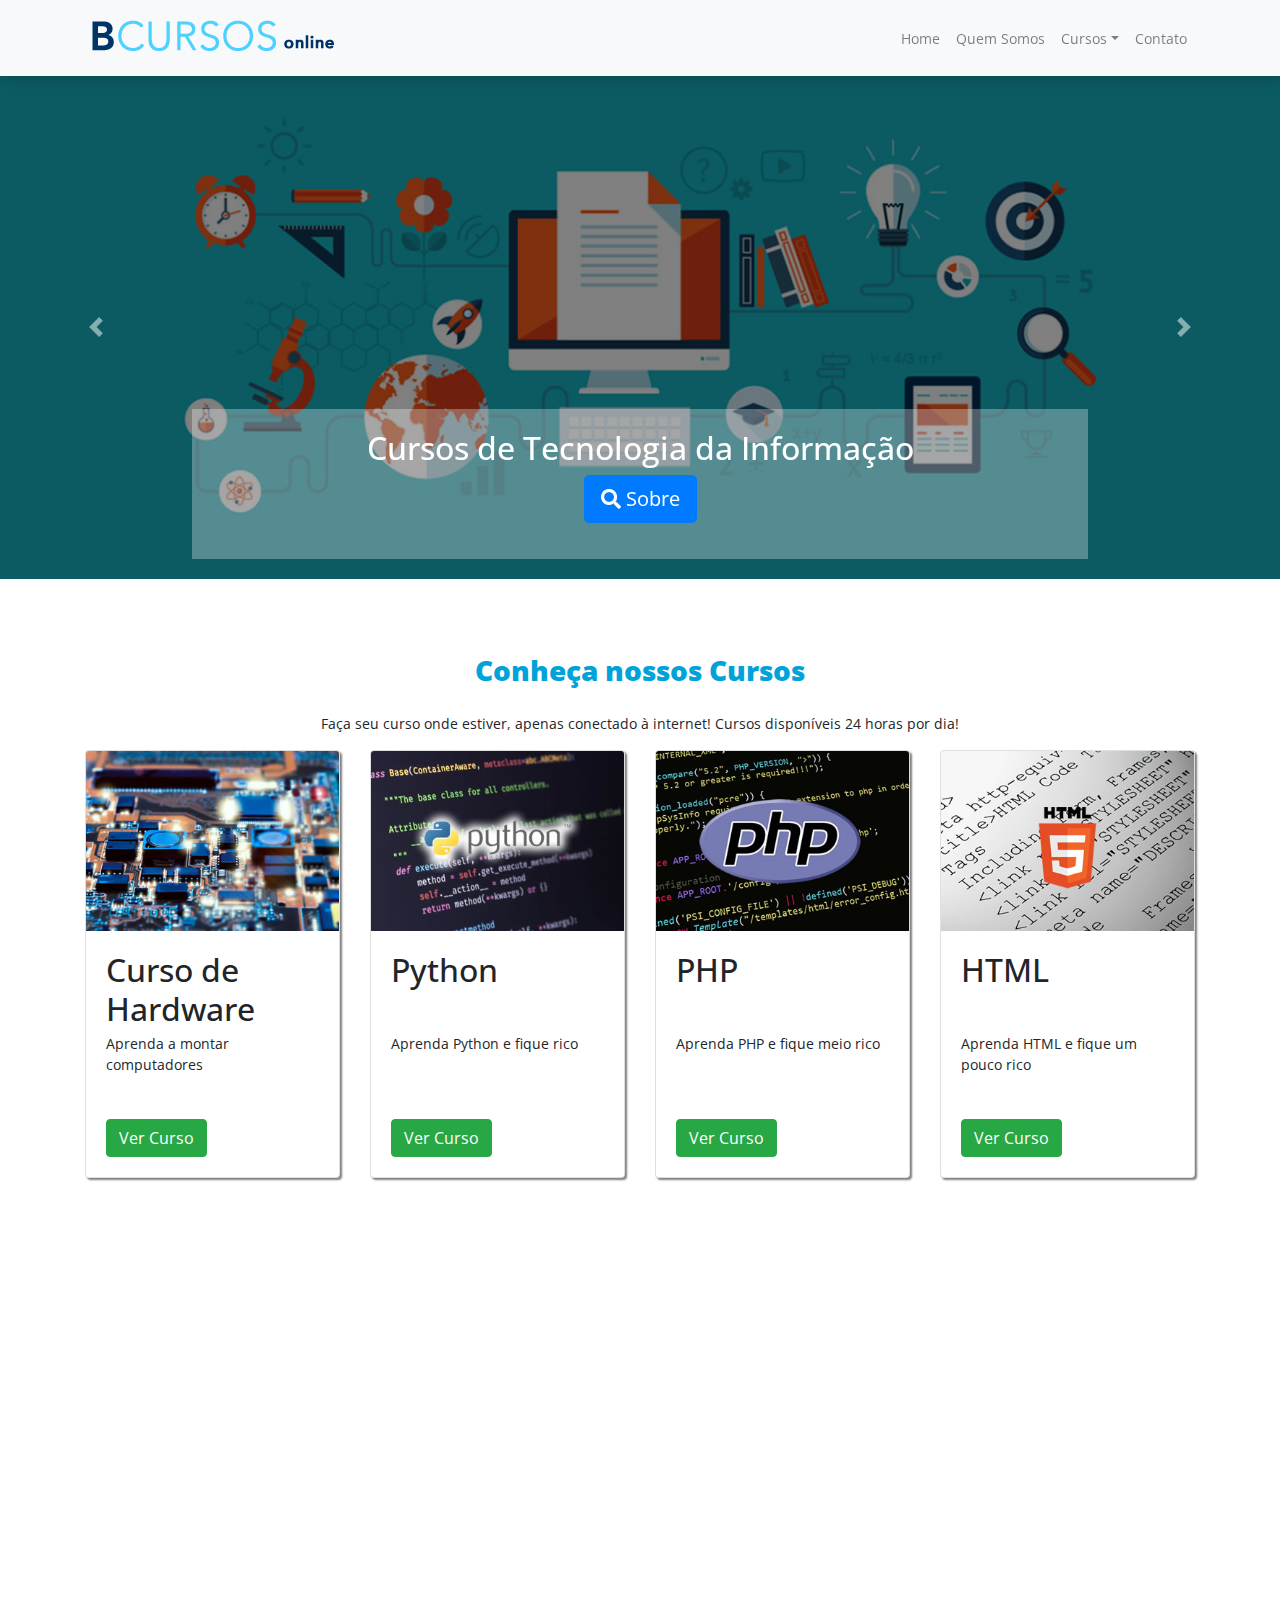
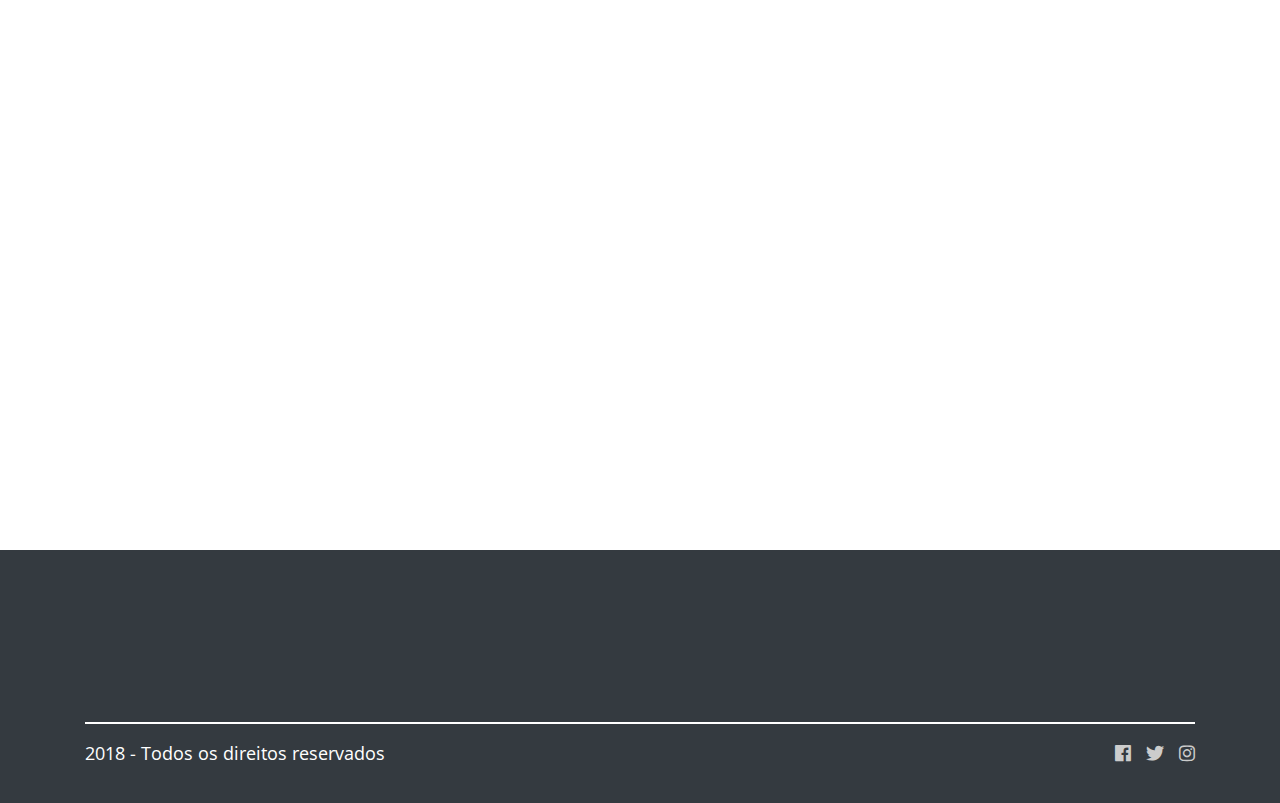
<file: index.html>
<!DOCTYPE html>
<html lang="en">
<head>
    <meta charset="UTF-8">
    <title>BCursos Online - Página Inicial</title>
    <meta charset="utf-8">

    <meta name="viewport" content="width=device-width, initial-scale=1">

    <link rel="stylesheet" type="text/css" href="css/bootstrap.min.css">
    <link rel="stylesheet" type="text/css" href="css/fontawesome-all.min.css">
    <link rel="stylesheet" type="text/css" href="css/style.css">
    <link rel="stylesheet" type="text/css" href="css/animate.css">
    <link rel="shortcut icon" href="imagens/icon.png">



    <script type="text/javascript" src="js/jquery-3.3.1.min.js"></script>
    <script type="text/javascript" src="js/bootstrap.min.js"></script>
    <script type="text/javascript" src="js/wow.min.js"></script>
</head>
<body>
    <nav class="navbar navbar-expand-lg fixed-top navbar-light bg-light" >
        <div class="container">
            <a href="index.html" title="Página Inicial" class="navbar-brand">
                <img src="imagens/logo.png" alt="BCursos">
            </a>
            <button type="button" class="navbar-toggler" data-toggler="collapse" data-target="#menu" aria-controls="menu" aria-expanded="false">
                <span class="navbar-toggler-icon"></span>
            </button>

            <div class="collapse navbar-collapse" id="menu">
                <ul class="navbar-nav ml-auto">
                    <li class="nav-item"> <a href="index.html" class="nav-link"> Home</a></li>
                    <li class="nav-item"> <a class="nav-link" href="empresa.html"> Quem Somos</a></li>
                    <li class="nav-item dropdown">
                        <a href="#" class="nav-link dropdown-toggle" data-toggle="dropdown"> Cursos</a>
                        <div class="dropdown-menu">
                            <a href="culinaria.html" class="dropdown-item"> Culinária</a>
                            <a href="informatica.html" class="dropdown-item"> Informática</a>
                        </div><!-- dropdown-menu-->
                    </li>
                    <li class="nav-item"> <a class="nav-link" href="contato.html"> Contato</a></li>
                </ul>
            </div><!--collapse -->
        </div><!-- container -->
    </nav>

    <div id="banner" class="carousel slide" data-ride="carousel">
        <div class="carousel-inner">
            <div class="carousel-item active">
                <img src="imagens/banner1.jpg" class="d-block w-100" title="Tecnologia da Informação" alt="Tecnologia da Informação">
                <div class="carousel-caption d-md-block">
                    <h2>Cursos de Tecnologia da Informação</h2>
                    <p>
                        <a href="informatica.html" class="btn btn-primary btn-lg" role="button"><i class="fas fa-search"></i> Sobre </a>
                    </p>
                </div>
            </div>
            <div class="carousel-item">
                <img src="imagens/banner2.jpg" class="d-block w-100" title="Culinária" alt="Culinária">
                <div class="carousel-caption d-md-block">
                    <h2>Cursos de Culinária</h2>
                    <p>
                        <a href="informatica.html" class="btn btn-primary btn-lg" role="button"><i class="fas fa-search"></i> Sobre </a>
                    </p>
                </div>
            </div>

            <a href="#banner" class="carousel-control-prev" data-slide="prev" role="button">
                <span class="carousel-control-prev-icon"></span>
                <span class="sr-only"> Anterior </span>
            </a>

            <a href="#banner" class="carousel-control-next" data-slide="next" role="button">
                <span class="carousel-control-next-icon"> </span>
                <span class="sr-only"> Próximo</span>
            </a>
        </div>
    </div><!--Banner -->


    <main>
        <section id="cursos" class="wow fadeIn">
            <h1 class="text-center"> Conheça nossos Cursos</h1>
            <p class="text-center">Faça seu curso onde estiver, apenas conectado à internet! Cursos disponíveis 24 horas por dia!</p>
            <div class="container">
                <div class="row">
                    <div class="col-lg-3 col-md-3 col-sm-6 col-12 wow fadeInLeft" data-wow-delay="0.1s">
                        <div class="card">
                            <img src="imagens/curso1.jpg" title="Hardware" alt="Hardware" class="card-img-top">
                            <div class="card-body">
                                <h2 class="card-title"> Curso de Hardware</h2>
                                <p>Aprenda a montar computadores</p>
                                <a href="hardware.html" class="btn btn-success"> Ver Curso</a>
                            </div>
                        </div>
                    </div>
                    <div class="col-lg-3 col-md-3 col-sm-6 col-12 wow fadeInLeft" data-wow-delay="0.3s">
                        <div class="card">
                            <img src="imagens/curso2.jpg" title="Python" alt="Python" class="card-img-top">
                            <div class="card-body">
                                <h2 class="card-title"> Python</h2>
                                <p>Aprenda Python e fique rico</p>
                                <a href="python.html" class="btn btn-success">Ver Curso</a>
                            </div>
                        </div>

                    </div>
                    <div class="ccol-lg-3 col-md-3 col-sm-6 col-12 wow fadeInLeft" data-wow-delay="0.5s">
                        <div class="card">
                            <img src="imagens/curso3.jpg" title="PHP" alt="PHP" class="card-img-top">
                            <div class="card-body">
                                <h2 class="card-title"> PHP</h2>
                                <p>Aprenda PHP e fique meio rico</p>
                                <a href="php.html" class="btn btn-success">Ver Curso</a>
                            </div>
                        </div>

                    </div>
                    <div class="col-lg-3 col-md-3 col-sm-6 col-12 wow fadeInLeft" data-wow-delay="0.7s">
                        <div class="card">
                            <img src="imagens/curso4.jpg" title="HTML" alt="HTML" class="card-img-top">
                            <div class="card-body">
                                <h2 class="card-title"> HTML</h2>
                                <p>Aprenda HTML e fique um pouco rico</p>
                                <a href="html.html" class="btn btn-success">Ver Curso</a>
                            </div>
                        </div>

                    </div>
                </div>
            </div>

        </section>

        <section id="depoimentos" class="text-center wow fadeIn">
            <h1>Depoimentos</h1>
            <p> <i class="fas fa-quote-left"></i>Eu fiz dois cursos no BCursos online, foram ótimos cursos que melhoraram minha capacitação e
                abriu a porta do Mercado de Trabalho, até que eu cheguei na Microsoft e me tornei CEO. Recomendo fortemente.</p>

            <img class="rounded-circle" src="imagens/bill.jpg" title="Bill Gates" alt="Bill Gates">
            <p><strong>Bill Gates</strong><br>
                Microsoft
            </p>

        </section>

        <section id="news" class="text-center wow fadeIn">
            <h1>Receba as Novidades</h1>
            <p>
                Inscreva-se na nossa newsletter e receba todas as novidades do BCursos online:
            </p>

            <form class="container">
                <div class="input-group input-group-lg">
                    <input type="text" name="search" placeholder="Digite seu E-mail" class="form-control">
                    <div class="input-group-append">
                        <button type="submit" class="btn btn-secondary"><i class="fas fa-check"></i></button>
                    </div>
                </div>
            </form>
        </section>
    </main>

    <footer class="bg-dark float-left w-100">
        <div class="container">
            <div class="row">
                <div class="col text-center wow fadeInLeft">
                    <i class="fas fa-map-marker-alt"></i>
                    <p>Av Brasil 20, Tapejara - PR</p>
                </div>
                <div class="col text-center wow fadeIn">
                    <i class="fas fa-mobile-alt"></i>
                    <p>(44) 01114 -06</p>
                </div>
                <div class="col text-center wow fadeInRight">
                    <i class="fas fa-envelope"></i>
                    <p>tidinha@bcursos.com.br</p>
                </div>
            </div>
            <hr>
            <p class="float-left">2018 - Todos os direitos reservados</p>
            <p class="float-lg-right">
                <a href="http://facebook.com" class="fab fa-facebook"></a>
                <a href="http://twitter.com" class="fab fa-twitter"></a>
                <a href="http://instagram" class="fab fa-instagram"></a>
            </p>
        </div>
    </footer>


    <script>
        new WOW().init();
    </script>


</body>
</html>
</file>
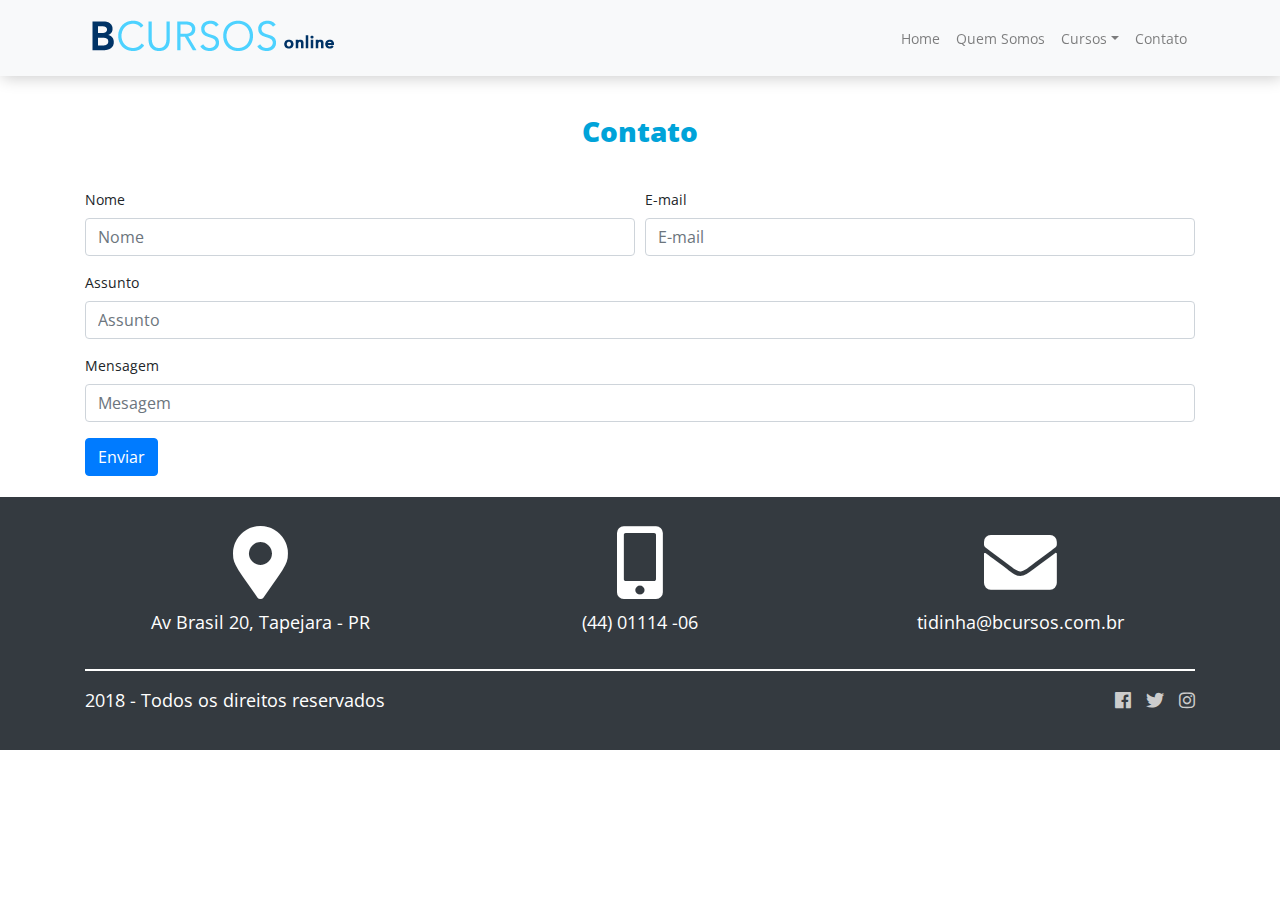
<file: contato.html>
<!DOCTYPE html>
<html lang="en">
<head>
    <meta charset="UTF-8">
    <title>BCursos Online</title>
    <meta charset="utf-8">

    <meta name="viewport" content="width=device-width, initial-scale=1">

    <link rel="stylesheet" type="text/css" href="css/bootstrap.min.css">
    <link rel="stylesheet" type="text/css" href="css/fontawesome-all.min.css">
    <link rel="stylesheet" type="text/css" href="css/style.css">
    <link rel="stylesheet" type="text/css" href="css/animate.css">
    <link rel="shortcut icon" href="imagens/icon.png">



    <script type="text/javascript" src="js/jquery-3.3.1.min.js"></script>
    <script type="text/javascript" src="js/bootstrap.min.js"></script>
    <script type="text/javascript" src="js/wow.min.js"></script>
</head>
<body>
<nav class="navbar navbar-expand-lg fixed-top navbar-light bg-light" >
    <div class="container">
        <a href="index.html" title="Página Inicial" class="navbar-brand">
            <img src="imagens/logo.png" alt="BCursos">
        </a>
        <button type="button" class="navbar-toggler" data-toggler="collapse" data-target="#menu" aria-controls="menu" aria-expanded="false">
            <span class="navbar-toggler-icon"></span>
        </button>

        <div class="collapse navbar-collapse" id="menu">
            <ul class="navbar-nav ml-auto">
                <li class="nav-item"> <a href="index.html" class="nav-link"> Home</a></li>
                <li class="nav-item"> <a class="nav-link" href="empresa.html"> Quem Somos</a></li>
                <li class="nav-item dropdown">
                    <a href="#" class="nav-link dropdown-toggle" data-toggle="dropdown"> Cursos</a>
                    <div class="dropdown-menu">
                        <a href="culinaria.html" class="dropdown-item"> Culinária</a>
                        <a href="informatica.html" class="dropdown-item"> Informática</a>
                    </div><!-- dropdown-menu-->
                </li>
                <li class="nav-item"> <a class="nav-link" href="contato.html"> Contato</a></li>
            </ul>
        </div><!--collapse -->
    </div><!-- container -->
</nav>

<main>
    <section id="contato">
        <h1 class="text-center">Contato</h1>
        <div class="container">
            <form>
                <div class="form-row">
                    <div class="form-group col-md-6">
                        <label for="inputNome">Nome</label>
                        <input type="text" class="form-control" id="inputNome" placeholder="Nome">
                    </div>
                    <div class="form-group col-md-6">
                        <label for="inputEmail">E-mail</label>
                        <input type="email" class="form-control" id="inputEmail" placeholder="E-mail">
                    </div>
                </div>
                <div class="form-group">
                    <label for="inputAssunto">Assunto</label>
                    <input type="text" class="form-control" id="inputAssunto" placeholder="Assunto">
                </div>
                <div class="form-group">
                    <label for="inputAddress">Mensagem</label>
                    <input type="text" class="form-control" id="inputAddress" placeholder="Mesagem">
                </div>
                <button type="submit" class="btn btn-primary">Enviar</button>
            </form>
            <br>
        </div>
    </section>
</main>

<footer class="bg-dark float-left w-100">
    <div class="container">
        <div class="row">
            <div class="col text-center wow fadeInLeft">
                <i class="fas fa-map-marker-alt"></i>
                <p>Av Brasil 20, Tapejara - PR</p>
            </div>
            <div class="col text-center wow fadeIn">
                <i class="fas fa-mobile-alt"></i>
                <p>(44) 01114 -06</p>
            </div>
            <div class="col text-center wow fadeInRight">
                <i class="fas fa-envelope"></i>
                <p>tidinha@bcursos.com.br</p>
            </div>
        </div>
        <hr>
        <p class="float-left">2018 - Todos os direitos reservados</p>
        <p class="float-lg-right">
            <a href="http://facebook.com" class="fab fa-facebook"></a>
            <a href="http://twitter.com" class="fab fa-twitter"></a>
            <a href="http://instagram" class="fab fa-instagram"></a>
        </p>
    </div>
</footer>


<script>
    new WOW().init();
</script>


</body>
</html>
</file>
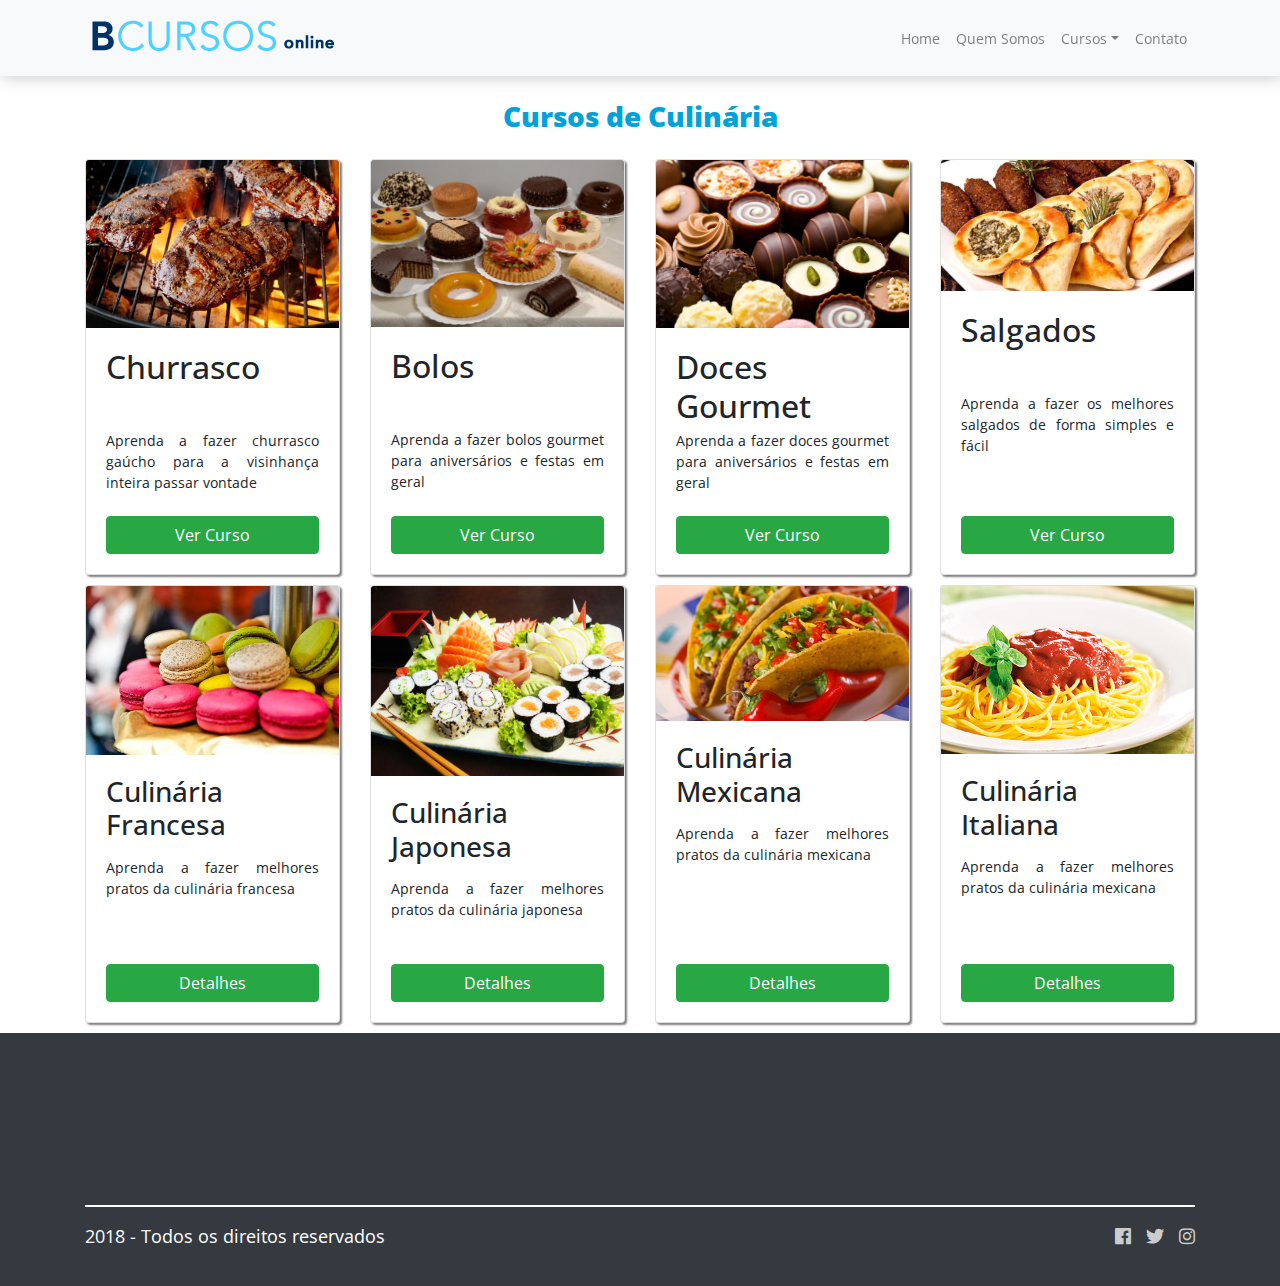
<file: culinaria.html>
<!DOCTYPE html>
<html lang="en">
<head>
    <meta charset="UTF-8">
    <title>BCursos Online</title>
    <meta charset="utf-8">

    <meta name="viewport" content="width=device-width, initial-scale=1">

    <link rel="stylesheet" type="text/css" href="css/bootstrap.min.css">
    <link rel="stylesheet" type="text/css" href="css/fontawesome-all.min.css">
    <link rel="stylesheet" type="text/css" href="css/style.css">
    <link rel="stylesheet" type="text/css" href="css/animate.css">
    <link rel="shortcut icon" href="imagens/icon.png">



    <script type="text/javascript" src="js/jquery-3.3.1.min.js"></script>
    <script type="text/javascript" src="js/bootstrap.min.js"></script>
    <script type="text/javascript" src="js/wow.min.js"></script>
</head>
<body>
<nav class="navbar navbar-expand-lg fixed-top navbar-light bg-light" >
    <div class="container">
        <a href="index.html" title="Página Inicial" class="navbar-brand">
            <img src="imagens/logo.png" alt="BCursos">
        </a>
        <button type="button" class="navbar-toggler" data-toggler="collapse" data-target="#menu" aria-controls="menu" aria-expanded="false">
            <span class="navbar-toggler-icon"></span>
        </button>

        <div class="collapse navbar-collapse" id="menu">
            <ul class="navbar-nav ml-auto">
                <li class="nav-item"> <a href="index.html" class="nav-link"> Home</a></li>
                <li class="nav-item"> <a class="nav-link" href="empresa.html"> Quem Somos</a></li>
                <li class="nav-item dropdown">
                    <a href="#" class="nav-link dropdown-toggle" data-toggle="dropdown"> Cursos</a>
                    <div class="dropdown-menu">
                        <a href="culinaria.html" class="dropdown-item"> Culinária</a>
                        <a href="informatica.html" class="dropdown-item"> Informática</a>
                    </div><!-- dropdown-menu-->
                </li>
                <li class="nav-item"> <a class="nav-link" href="contato.html"> Contato</a></li>
            </ul>
        </div><!--collapse -->
    </div><!-- container -->
</nav>

<main>
    <section id="culinaria">
        <h1 class="text-center">Cursos de Culinária</h1>
        <div class="container">
            <div class="row ">
                <div class="ccol-lg-3 col-md-3 col-sm-6 col-12 wow fadeInLeft justify-content-between d-flex" data-wow-delay="0.1s">
                    <div class="card">
                        <img src="imagens/churrasco.JPG" title="Churrasco" alt="Churrasco" class="card-img-top">
                        <div class="card-body d-flex flex-column align-items-start">
                            <h2 class="card-title"> Churrasco</h2>
                            <p class="text-justify">Aprenda a fazer churrasco gaúcho para a visinhança inteira passar vontade </p>
                            <a href="churrasco.html" class="btn btn-success w-100 mt-auto">Ver Curso</a>
                        </div>
                    </div>

                </div>
                <div class="col-lg-3 col-md-3 col-sm-6 col-12 wow fadeInLeft justify-content-between d-flex" data-wow-delay="0.3s">
                    <div class="card">
                        <img src="imagens/bolos.jpg" title="Bolos" alt="Bolos" class="card-img-top">
                        <div class="card-body d-flex flex-column align-items-start">
                            <h2 class="card-title"> Bolos</h2>
                            <p class="text-justify">Aprenda a fazer bolos gourmet para aniversários e festas em geral</p>
                            <a href="bolos.html" class="btn btn-success w-100 mt-auto">Ver Curso</a>
                        </div>
                    </div>

                </div>
                <div class="col-lg-3 col-md-3 col-sm-6 col-12 wow fadeInLeft justify-content-between d-flex" data-wow-delay="0.5s">
                    <div class="card">
                        <img src="imagens/doces.jpg" title="Doces Gourmet" alt="Doces Gourmet" class="card-img-top">
                        <div class="card-body d-flex flex-column align-items-start">
                            <h2 class="card-title"> Doces Gourmet</h2>
                            <p class="text-justify">Aprenda a fazer doces gourmet para aniversários e festas em geral</p>
                            <a href="doces.html" class="btn btn-success w-100 mt-auto">Ver Curso</a>
                        </div>
                    </div>

                </div>
                <div class="col-lg-3 col-md-3 col-sm-6 col-12 wow fadeInLeft justify-content-between d-flex" data-wow-delay="0.7s">
                    <div class="card">
                        <img src="imagens/salgados.jpg" title="Salgados" alt="Salgados" class="card-img-top">
                        <div class="card-body d-flex flex-column align-items-start">
                            <h2 class="card-title"> Salgados</h2>
                            <p class="text-justify">Aprenda a fazer os melhores salgados de forma simples e fácil</p>
                            <a href="salgado.html" class="btn btn-success w-100 mt-auto"> Ver Curso</a>
                        </div>
                    </div>
                </div>


                <div class="col-lg-3 col-md-3 col-sm-6 col-12 wow fadeInLeft justify-content-between d-flex" data-wow-delay="0.1s">
                    <div class="card ">
                        <img src="imagens/culinaria_francesa.jpg" alt="Culinária Francesa" title="Culinária Francesa" class="card-img-top">
                        <div class="card-body d-flex flex-column align-items-start">
                            <h3 class="card-title">Culinária Francesa</h3>
                            <p class="text-justify">Aprenda a fazer melhores pratos da culinária francesa</p>
                            <a href="francesa.html" class="btn btn-success w-100 mt-auto"> Detalhes</a>
                        </div>
                    </div>
                </div>
                <div class="col-lg-3 col-md-3 col-sm-6 col-12 wow fadeInLeft justify-content-between d-flex" data-wow-delay="0.3s">
                    <div class="card">
                        <img src="imagens/culinaria_japonesa.jpg" alt="Culinária Japonesa" title="Culinária Japonesa" class="card-img-top">
                        <div class="card-body d-flex flex-column align-items-start">
                            <h3 class="card-title">Culinária Japonesa</h3>
                            <p class="text-justify">Aprenda a fazer melhores pratos da culinária japonesa</p>
                            <a href="japonesa.html" class="btn btn-success w-100 mt-auto"> Detalhes</a>
                        </div>
                    </div>
                </div>
                <div class="col-lg-3 col-md-3 col-sm-6 col-12 wow fadeInLeft justify-content-between d-flex" data-wow-delay="0.5s">
                    <div class="card">
                        <img src="imagens/culinaria_mexicana.jpg" alt="Culinária Mexicana" title="Culinária Mexicana" class="card-img-top">
                        <div class="card-body d-flex flex-column align-items-start">
                            <h3 class="card-title">Culinária Mexicana</h3>
                            <p class="text-justify">Aprenda a fazer melhores pratos da culinária mexicana</p>
                            <a href="mexicana.html" class="btn btn-success w-100 mt-auto"> Detalhes</a>
                        </div>
                    </div>
                </div>
                <div class="col-lg-3 col-md-3 col-sm-6 col-12 wow fadeInLeft justify-content-between d-flex" data-wow-delay="0.7s">
                    <div class="card">
                        <img src="imagens/culinaria_italiana.png" alt="Culinária Italiana" title="Culinária Italiana" class="card-img-top">
                        <div class="card-body d-flex flex-column align-items-start">
                            <h3 class="card-title">Culinária Italiana</h3>
                            <p class="text-justify">Aprenda a fazer melhores pratos da culinária mexicana</p>
                            <a href="italiana.html" class="btn btn-success w-100 mt-auto"> Detalhes</a>
                        </div>
                    </div>
                </div>

            </div>
        </div>
    </section>
</main>

<footer class="bg-dark float-left w-100">
    <div class="container">
        <div class="row">
            <div class="col text-center wow fadeInLeft">
                <i class="fas fa-map-marker-alt"></i>
                <p>Av Brasil 20, Tapejara - PR</p>
            </div>
            <div class="col text-center wow fadeIn">
                <i class="fas fa-mobile-alt"></i>
                <p>(44) 01114 -06</p>
            </div>
            <div class="col text-center wow fadeInRight">
                <i class="fas fa-envelope"></i>
                <p>tidinha@bcursos.com.br</p>
            </div>
        </div>
        <hr>
        <p class="float-left">2018 - Todos os direitos reservados</p>
        <p class="float-lg-right">
            <a href="http://facebook.com" class="fab fa-facebook"></a>
            <a href="http://twitter.com" class="fab fa-twitter"></a>
            <a href="http://instagram" class="fab fa-instagram"></a>
        </p>
    </div>
</footer>


<script>
    new WOW().init();
</script>


</body>
</html>
</file>
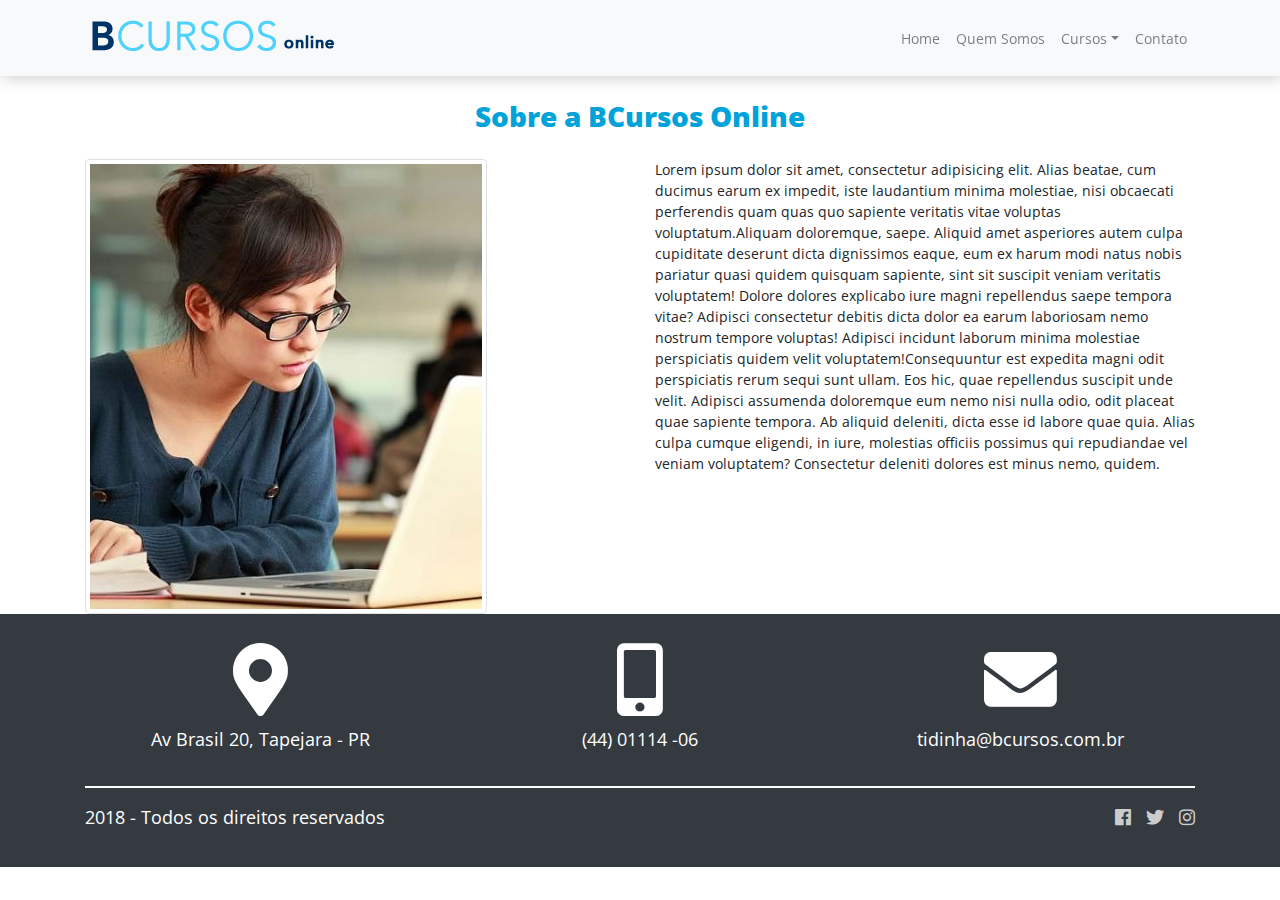
<file: empresa.html>
<!DOCTYPE html>
<html lang="en">
<head>
    <meta charset="UTF-8">
    <title>BCursos Online - Sobre a Empresa</title>
    <meta charset="utf-8">

    <meta name="viewport" content="width=device-width, initial-scale=1">

    <link rel="stylesheet" type="text/css" href="css/bootstrap.min.css">
    <link rel="stylesheet" type="text/css" href="css/fontawesome-all.min.css">
    <link rel="stylesheet" type="text/css" href="css/style.css">
    <link rel="stylesheet" type="text/css" href="css/animate.css">
    <link rel="shortcut icon" href="imagens/icon.png">



    <script type="text/javascript" src="js/jquery-3.3.1.min.js"></script>
    <script type="text/javascript" src="js/bootstrap.min.js"></script>
    <script type="text/javascript" src="js/wow.min.js"></script>
</head>
<body>
<nav class="navbar navbar-expand-lg fixed-top navbar-light bg-light" >
    <div class="container">
        <a href="index.html" title="Página Inicial" class="navbar-brand">
            <img src="imagens/logo.png" alt="BCursos">
        </a>
        <button type="button" class="navbar-toggler" data-toggler="collapse" data-target="#menu" aria-controls="menu" aria-expanded="false">
            <span class="navbar-toggler-icon"></span>
        </button>

        <div class="collapse navbar-collapse" id="menu">
            <ul class="navbar-nav ml-auto">
                <li class="nav-item"> <a href="index.html" class="nav-link"> Home</a></li>
                <li class="nav-item"> <a class="nav-link" href="empresa.html"> Quem Somos</a></li>
                <li class="nav-item dropdown">
                    <a href="#" class="nav-link dropdown-toggle" data-toggle="dropdown"> Cursos</a>
                    <div class="dropdown-menu">
                        <a href="culinaria.html" class="dropdown-item"> Culinária</a>
                        <a href="informatica.html" class="dropdown-item"> Informática</a>
                    </div><!-- dropdown-menu-->
                </li>
                <li class="nav-item"> <a class="nav-link" href="contato.html"> Contato</a></li>
            </ul>
        </div><!--collapse -->
    </div><!-- container -->
</nav>



<main>
    <div class="container">
        <h1 class="text-center">Sobre a BCursos Online </h1>
        <div class="row">
            <div class="col wow fadeInLeft">
                <img src="imagens/sobre.jpg" alt="Sobre a BCursos" title="Sobre a BCursos" class="img-thumbnail w100">

            </div>
            <div class="col wow fadeInRight">
                <p>
                    <span>Lorem ipsum dolor sit amet, consectetur adipisicing elit. Alias beatae, cum ducimus earum ex
                        impedit, iste laudantium minima molestiae, nisi obcaecati perferendis quam quas quo sapiente
                        veritatis vitae voluptas voluptatum.</span><span>Aliquam doloremque, saepe. Aliquid amet
                    asperiores autem culpa cupiditate deserunt dicta dignissimos eaque, eum ex harum modi natus nobis
                    pariatur quasi quidem quisquam sapiente, sint sit suscipit veniam veritatis voluptatem!</span>
                    <span>Dolore dolores explicabo iure magni repellendus saepe tempora vitae? Adipisci consectetur
                        debitis dicta dolor ea earum laboriosam nemo nostrum tempore voluptas! Adipisci incidunt
                        laborum minima molestiae perspiciatis quidem velit voluptatem!</span><span>Consequuntur est
                    expedita magni odit perspiciatis rerum sequi sunt ullam. Eos hic, quae repellendus suscipit unde
                    velit. Adipisci assumenda doloremque eum nemo nisi nulla odio, odit placeat quae sapiente tempora.
                </span><span>Ab aliquid deleniti, dicta esse id labore quae quia. Alias culpa cumque eligendi, in iure,
                    molestias officiis possimus qui repudiandae vel veniam voluptatem? Consectetur deleniti dolores est
                    minus nemo, quidem.</span>
                </p>
            </div>

        </div>

    </div>

</main>

<footer class="bg-dark float-left w-100">
    <div class="container">
        <div class="row">
            <div class="col text-center wow fadeInLeft">
                <i class="fas fa-map-marker-alt"></i>
                <p>Av Brasil 20, Tapejara - PR</p>
            </div>
            <div class="col text-center wow fadeIn">
                <i class="fas fa-mobile-alt"></i>
                <p>(44) 01114 -06</p>
            </div>
            <div class="col text-center wow fadeInRight">
                <i class="fas fa-envelope"></i>
                <p>tidinha@bcursos.com.br</p>
            </div>
        </div>
        <hr>
        <p class="float-left">2018 - Todos os direitos reservados</p>
        <p class="float-lg-right">
            <a href="http://facebook.com" class="fab fa-facebook"></a>
            <a href="http://twitter.com" class="fab fa-twitter"></a>
            <a href="http://instagram" class="fab fa-instagram"></a>
        </p>
    </div>
</footer>


<script>
    new WOW().init();
</script>


</body>
</html>
</file>
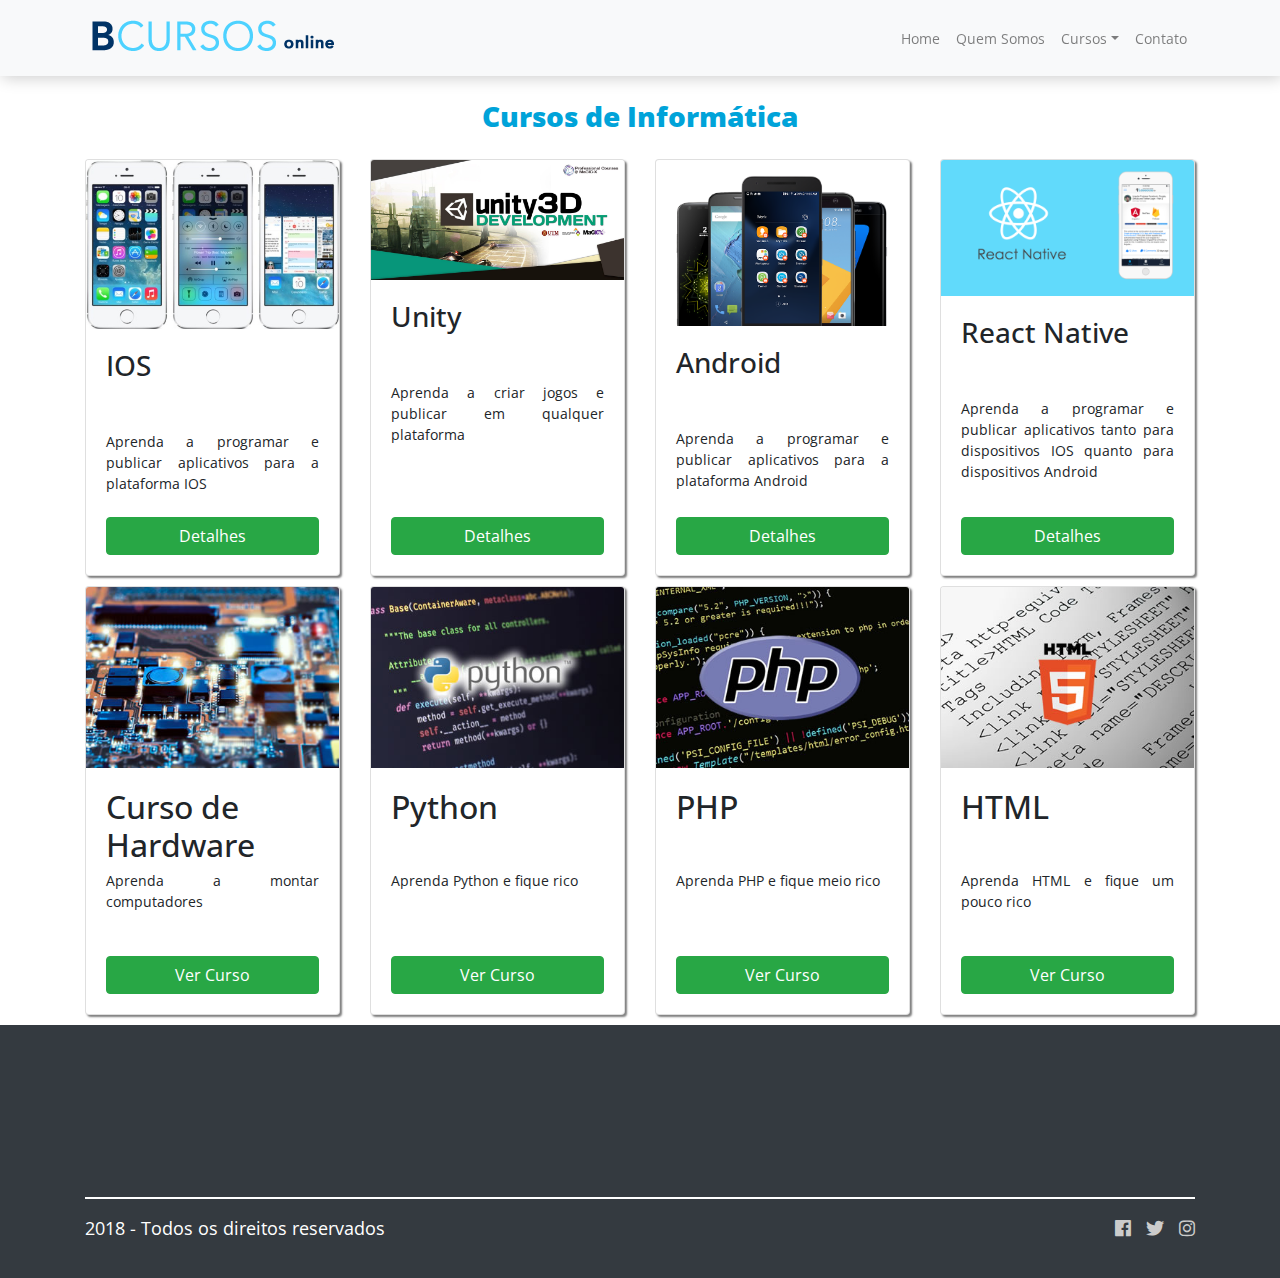
<file: informatica.html>
<!DOCTYPE html>
<html lang="en">
<head>
    <meta charset="UTF-8">
    <title>BCursos Online</title>
    <meta charset="utf-8">

    <meta name="viewport" content="width=device-width, initial-scale=1">

    <link rel="stylesheet" type="text/css" href="css/bootstrap.min.css">
    <link rel="stylesheet" type="text/css" href="css/fontawesome-all.min.css">
    <link rel="stylesheet" type="text/css" href="css/style.css">
    <link rel="stylesheet" type="text/css" href="css/animate.css">
    <link rel="shortcut icon" href="imagens/icon.png">



    <script type="text/javascript" src="js/jquery-3.3.1.min.js"></script>
    <script type="text/javascript" src="js/bootstrap.min.js"></script>
    <script type="text/javascript" src="js/wow.min.js"></script>
</head>
<body>
<nav class="navbar navbar-expand-lg fixed-top navbar-light bg-light" >
    <div class="container">
        <a href="index.html" title="Página Inicial" class="navbar-brand">
            <img src="imagens/logo.png" alt="BCursos">
        </a>
        <button type="button" class="navbar-toggler" data-toggler="collapse" data-target="#menu" aria-controls="menu" aria-expanded="false">
            <span class="navbar-toggler-icon"></span>
        </button>

        <div class="collapse navbar-collapse" id="menu">
            <ul class="navbar-nav ml-auto">
                <li class="nav-item"> <a href="index.html" class="nav-link"> Home</a></li>
                <li class="nav-item"> <a class="nav-link" href="empresa.html"> Quem Somos</a></li>
                <li class="nav-item dropdown">
                    <a href="#" class="nav-link dropdown-toggle" data-toggle="dropdown"> Cursos</a>
                    <div class="dropdown-menu">
                        <a href="culinaria.html" class="dropdown-item"> Culinária</a>
                        <a href="informatica.html" class="dropdown-item"> Informática</a>
                    </div><!-- dropdown-menu-->
                </li>
                <li class="nav-item"> <a class="nav-link" href="contato.html"> Contato</a></li>
            </ul>
        </div><!--collapse -->
    </div><!-- container -->
</nav>

<main>
    <section id="informatica">
        <h1 class="text-center">Cursos de Informática</h1>
        <div class="container">
            <div class="row ">
                <div class="col-lg-3 col-md-3 col-sm-6 col-12 wow fadeInLeft justify-content-between d-flex" data-wow-delay="0.1s">
                    <div class="card ">
                        <img src="imagens/ios.jpg" alt="Curso de IOS" title="Curso de IOS" class="card-img-top">
                        <div class="card-body d-flex flex-column align-items-start">
                            <h3 class="card-title">IOS</h3>
                            <p class="text-justify">Aprenda a programar e publicar aplicativos para a plataforma IOS</p>
                            <a href="ios.html" class="btn btn-success w-100 mt-auto"> Detalhes</a>
                        </div>
                    </div>
                </div>
                <div class="col-lg-3 col-md-3 col-sm-6 col-12 wow fadeInLeft justify-content-between d-flex" data-wow-delay="0.3s">
                    <div class="card">
                        <img src="imagens/unity.jpg" alt="Unity" title="Unity" class="card-img-top">
                        <div class="card-body d-flex flex-column align-items-start">
                            <h3 class="card-title">Unity</h3>
                            <p class="text-justify">Aprenda a criar jogos e publicar em qualquer plataforma</p>
                            <a href="unity.html" class="btn btn-success w-100 mt-auto"> Detalhes</a>
                        </div>
                    </div>
                </div>
                <div class="col-lg-3 col-md-3 col-sm-6 col-12 wow fadeInLeft justify-content-between d-flex" data-wow-delay="0.5s">
                    <div class="card">
                        <img src="imagens/android.png" alt="Curso de Android" title="Curso de Android" class="card-img-top">
                        <div class="card-body d-flex flex-column align-items-start">
                            <h3 class="card-title">Android</h3>
                            <p class="text-justify">Aprenda a programar e publicar aplicativos para a plataforma Android</p>
                            <a href="android.html" class="btn btn-success w-100 mt-auto"> Detalhes</a>
                        </div>
                    </div>
                </div>
                <div class="col-lg-3 col-md-3 col-sm-6 col-12 wow fadeInLeft justify-content-between d-flex" data-wow-delay="0.7s">
                    <div class="card">
                        <img src="imagens/react.png" alt="Curso de React Native" title="Curso de React Native" class="card-img-top">
                        <div class="card-body d-flex flex-column align-items-start">
                            <h3 class="card-title">React Native</h3>
                            <p class="text-justify">Aprenda a programar e publicar aplicativos tanto para dispositivos IOS quanto para dispositivos Android</p>
                            <a href="react.html" class="btn btn-success w-100 mt-auto"> Detalhes</a>
                        </div>
                    </div>
                </div>
                <div class="col-lg-3 col-md-3 col-sm-6 col-12 wow fadeInLeft justify-content-between d-flex" data-wow-delay="0.1s">
                    <div class="card">
                        <img src="imagens/curso1.jpg" title="Hardware" alt="Hardware" class="card-img-top">
                        <div class="card-body d-flex flex-column align-items-start">
                            <h2 class="card-title"> Curso de Hardware</h2>
                            <p class="text-justify">Aprenda a montar computadores</p>
                            <a href="hardware.html" class="btn btn-success w-100 mt-auto"> Ver Curso</a>
                        </div>
                    </div>
                </div>
                <div class="col-lg-3 col-md-3 col-sm-6 col-12 wow fadeInLeft justify-content-between d-flex" data-wow-delay="0.3s">
                    <div class="card">
                        <img src="imagens/curso2.jpg" title="Python" alt="Python" class="card-img-top">
                        <div class="card-body d-flex flex-column align-items-start">
                            <h2 class="card-title"> Python</h2>
                            <p class="text-justify">Aprenda Python e fique rico</p>
                            <a href="python.html" class="btn btn-success w-100 mt-auto">Ver Curso</a>
                        </div>
                    </div>

                </div>
                <div class="ccol-lg-3 col-md-3 col-sm-6 col-12 wow fadeInLeft justify-content-between d-flex" data-wow-delay="0.5s">
                    <div class="card">
                        <img src="imagens/curso3.jpg" title="PHP" alt="PHP" class="card-img-top">
                        <div class="card-body d-flex flex-column align-items-start">
                            <h2 class="card-title"> PHP</h2>
                            <p class="text-justify">Aprenda PHP e fique meio rico</p>
                            <a href="php.html" class="btn btn-success w-100 mt-auto">Ver Curso</a>
                        </div>
                    </div>

                </div>
                <div class="col-lg-3 col-md-3 col-sm-6 col-12 wow fadeInLeft justify-content-between d-flex" data-wow-delay="0.7s">
                    <div class="card">
                        <img src="imagens/curso4.jpg" title="HTML" alt="HTML" class="card-img-top">
                        <div class="card-body d-flex flex-column align-items-start">
                            <h2 class="card-title"> HTML</h2>
                            <p class="text-justify">Aprenda HTML e fique um pouco rico</p>
                            <a href="html.html" class="btn btn-success w-100 mt-auto">Ver Curso</a>
                        </div>
                    </div>

                </div>
            </div>
        </div>
    </section>
</main>

<footer class="bg-dark float-left w-100">
    <div class="container">
        <div class="row">
            <div class="col text-center wow fadeInLeft">
                <i class="fas fa-map-marker-alt"></i>
                <p>Av Brasil 20, Tapejara - PR</p>
            </div>
            <div class="col text-center wow fadeIn">
                <i class="fas fa-mobile-alt"></i>
                <p>(44) 01114 -06</p>
            </div>
            <div class="col text-center wow fadeInRight">
                <i class="fas fa-envelope"></i>
                <p>tidinha@bcursos.com.br</p>
            </div>
        </div>
        <hr>
        <p class="float-left">2018 - Todos os direitos reservados</p>
        <p class="float-lg-right">
            <a href="http://facebook.com" class="fab fa-facebook"></a>
            <a href="http://twitter.com" class="fab fa-twitter"></a>
            <a href="http://instagram" class="fab fa-instagram"></a>
        </p>
    </div>
</footer>


<script>
    new WOW().init();
</script>


</body>
</html>
</file>
<file: css/style.css>
@import url('https://fonts.googleapis.com/css?family=Open+Sans:300,400,800');

body{
    padding-top: 75px;
    font-family: "Open Sans";
    font-size: 14px;
    overflow-x: hidden;
}

h1{
    color: #00a3d9;
    margin: 25px;
    font-size: 2em;
    font-weight: 800;
}

footer {
    color: #fff;
    padding: 20px 0;
    font-size: 1.3em;
}

footer i{
    font-size: 4em;
    margin: 10px;
}

footer a {
    margin-left: 10px;
    color: #ccc;
    transition: all 0.5s;
}

footer a:hover{
    color: #fff;
    text-decoration: none;
}

hr {
    border: 1px solid #fff;
}

.navbar-light{
    box-shadow: 2px 2px 15px rgba(0, 0, 0,0.2);
    background: #fff;
}

.dropdown:hover> .dropdown-menu {
    display: block;
}

.dropdown-menu {
    margin-top: 10px;
    border-top: 5px solid #000;
}

.carousel-inner .carousel-item img{
    opacity: 0.5;
}

.carousel{
    background: #000;
}

.carousel-caption {
    background: rgba(255, 255, 255, 0.3);
}

.card .card-title, .card p {
    height: 70px;
}

.card {
    margin-bottom: 10px;
    /*border-color: #000;
    border-radius: 10px;*/
    box-shadow: 2px 2px 2px rgba(0, 0, 0, 0.5);
    transition: all 0.5s;
}

.card:hover {
    box-shadow: 2px 2px 2px rgba(0, 0, 0, 0.8);
}


#depoimentos {
    background: url("../imagens/depoimento.jpg") fixed;
    padding: 50px 0;
    background-size: cover;
}

#depoimentos p{
    font-size: 1.3em;
    color: #fff;
    margin: 50px;
}

#depoimentos img{
    border: 5px solid #fff;
    width: 175px;
}

#news, #cursos {
    padding: 50px 0;
}

#contato .text-center {
    margin: 40px 0;
}
</file>
